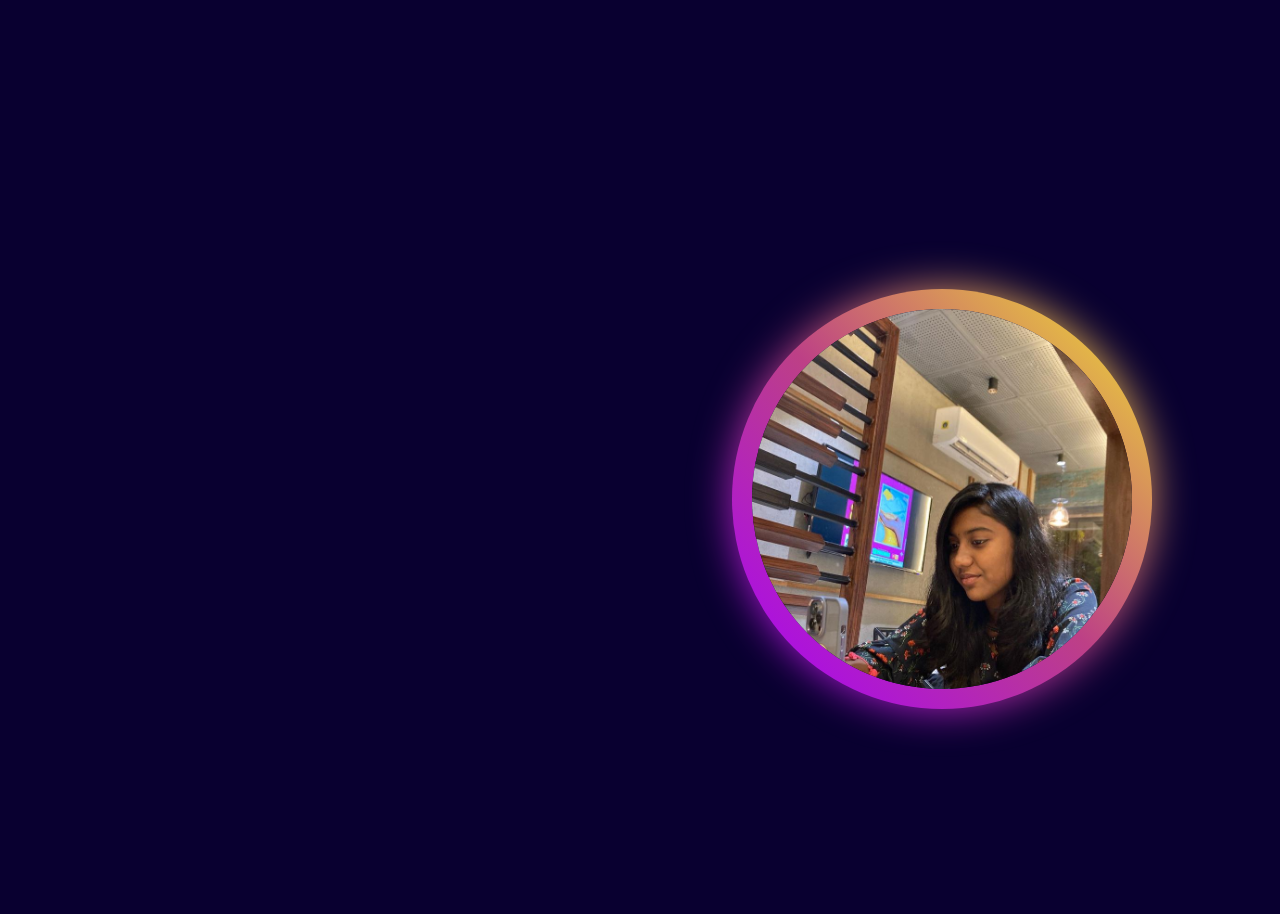
<file: index.html>
<!DOCTYPE html>
<html>
    <head>
        <link rel="stylesheet" href="styles.css">
        <link href='https://unpkg.com/boxicons@2.1.4/css/boxicons.min.css' rel='stylesheet'>
    </head>
    <body>
        <h3><header class="header">
            <a class="logo" >My Profile.</a>
            <nav class="navbar">
                <a href="index.html">Home</a>
                <a href="aboutme.html">About</a>
                <a href="skills.html">Skills</a>
                <a href="certifications.html">Certifications</a>
                <a href="projects.html">Projects</a>
                <a href="contact.html">Contact</a>
            </nav>
        </header></h3>
        <section class="home" id="homepage">
            <div class="home-sci">
                <a href="https://www.linkedin.com/in/ishwaryathirumurugan/"><i class='bx bxl-linkedin'></i></a>
                <a href="https://github.com/Ishwaryathiru"><i class='bx bxl-github'></i></a>
                <a href="https://www.instagram.com/ishwaryathirumurugan/"><i class='bx bxl-instagram'></i></a>    
            </div>
            <div class="home-content">
                <h1>Hi I'm Ishwarya</h1>
                <h3>Student of TCE</h3>
                <p>Welcome to my digital playground! I'm a IT student on a journey to explore and innovate. Passionate about coding in C, Java, Python, HTML, and CSS, I'm here to showcase my evolving skills and projects. From web development to algorithmic adventures, each line of code tells a story of curiosity and growth. Join me in this tech odyssey as I bring ideas to life and navigate the ever-evolving world of IT. Let's connect, collaborate, and code the future together!</p>
            </div>
            <div class="home-img">
                <div class="glowing-circle">
                    <span></span>
                    <span></span>
                    <div class="image">
                        <img src="ishu1.jpeg" alt="">
                    </div>
                </div>
            </div>
        </section>
    </body>
</html>
</file>
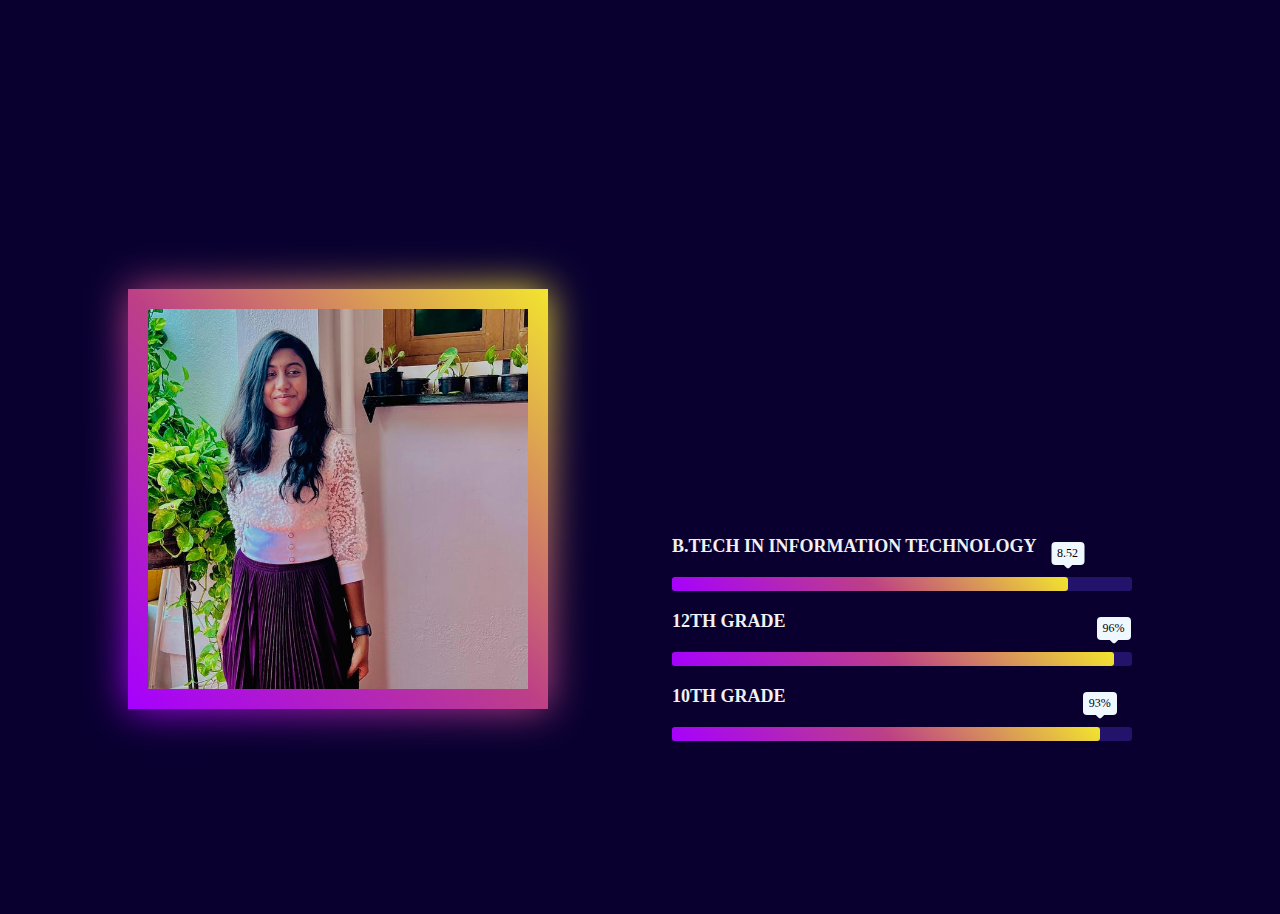
<file: aboutme.html>
<!DOCTYPE html>
<html>
    <head>
        <link rel="stylesheet" href="styles.css">
        <link href='https://unpkg.com/boxicons@2.1.4/css/boxicons.min.css' rel='stylesheet'>
    </head>
    <body>
        <h3><header class="header">
            <a class="logo" >My Profile.</a>
            <nav class="navbar">
                <a href="index.html">Home</a>
                <a href="aboutme.html">About</a>
                <a href="skills.html">Skills</a>
                <a href="certifications.html">Certifications</a>
                <a href="projects.html">Projects</a>
                <a href="contact.html">Contact</a>
            </nav>
        </header></h3>
        
        <section class="home" id="aboutme">
            <div class="home-img">
                <div class="glowing-circle1" style="border-radius: 100%;">
                    <span></span>
                    <span></span>
                    <div class="image">
                        <img src="ishupic.jpeg" alt="">
                    </div>
                </div>
            </div>
            <div class="home-content">
                <h1>Who Am I?</h1>
                <h3>I'm Ishwarya</h3>
                <p style="font-size: 20px;">
                    Currently pursuing my B.Tech Degree in Thiagarajar College Of Engineering Madurai.
                    I am a IT student with a passion for exploring the vast realm of technology. Coding is not just a skill for me; it's a way to express creativity and 
                    solve real-world problems.
                    <br>
                    <br>
                    <h3>Education</h3>
                    <div class="skills">
                        <div class="skill">
                          <div class="skill-name">B.Tech in Information Technology</div>
                          <div class="skill-bar">
                            <div class="skill-per" per="8.52" style="max-width:86%"></div>
                          </div>
                        </div>
                        <div class="skill">
                          <div class="skill-name">12th Grade</div>
                          <div class="skill-bar">
                            <div class="skill-per" per="96%" style="max-width:96%"></div>
                          </div>
                        </div>
                        <div class="skill">
                            <div class="skill-name">10th Grade</div>
                            <div class="skill-bar">
                              <div class="skill-per" per="93%" style="max-width:93%"></div>
                            </div>
                          </div>
                    </div>
                </p>
                <br>
                <p><Thanks for stopping by, and let's code something amazing together!></p> 
                </p>
            </div>
        </section>
    </body>
</html>
</file>
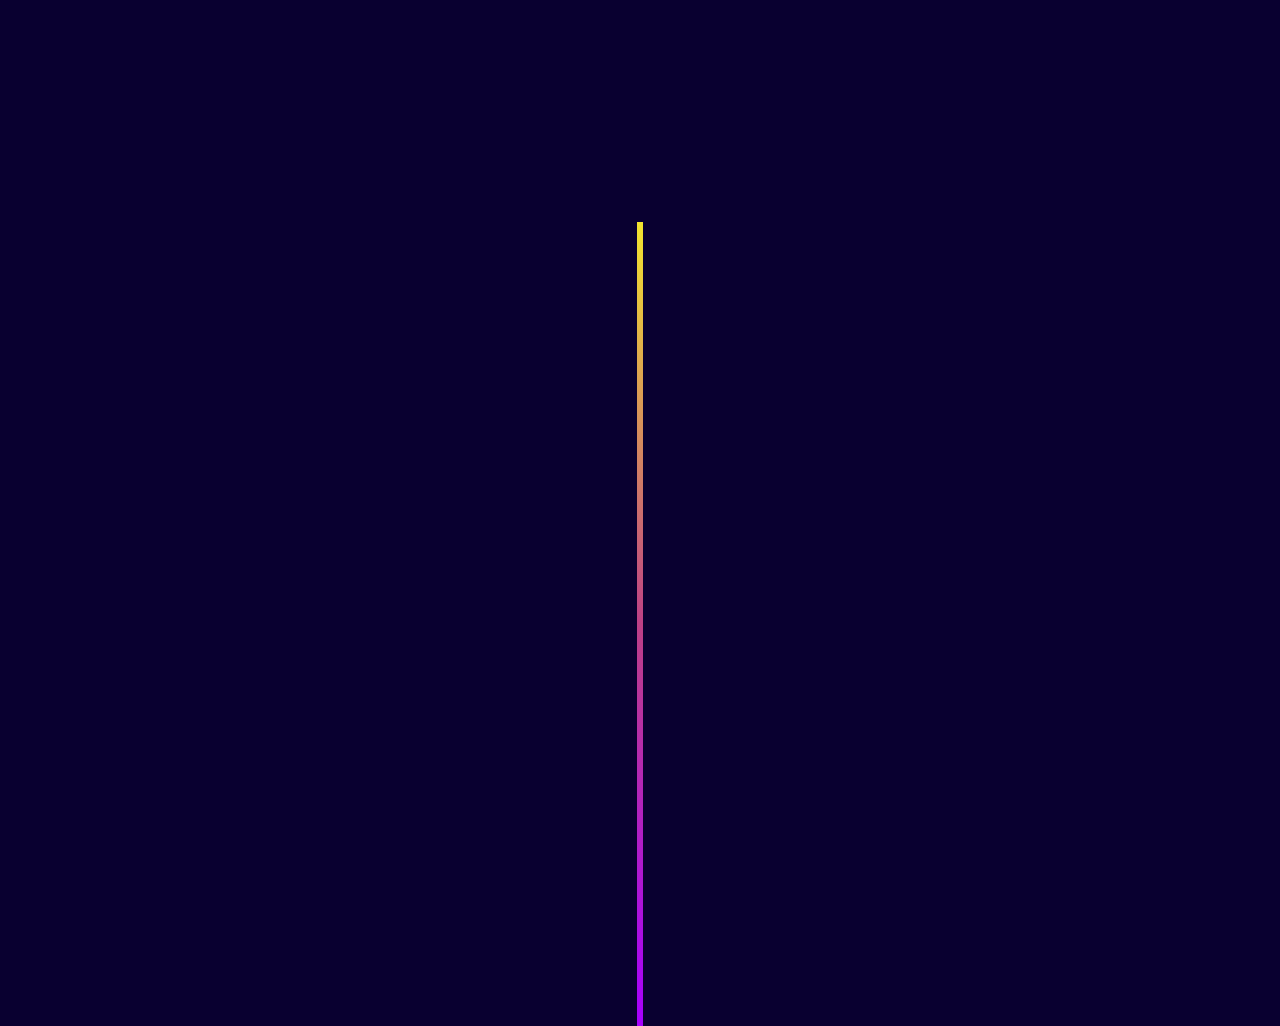
<file: certifications.html>
<!DOCTYPE html>
<html>
    <head>
        <link rel="stylesheet" href="styles.css">
        <link href='https://unpkg.com/boxicons@2.1.4/css/boxicons.min.css' rel='stylesheet'>
    </head>
    <body>
        <h3><header class="header">
            <a class="logo" >My Profile.</a>
            <nav class="navbar">
                <a href="index.html">Home</a>
                <a href="aboutme.html">About</a>
                <a href="skills.html">Skills</a>
                <a href="certifications.html">Certifications</a>
                <a href="projects.html">Projects</a>
                <a href="contact.html">Contact</a>
            </nav>
        </header></h3>
        
        <section class="home" id="Certifications">
            <div class="timeline">
                <div class="container left-container">
                    <div class="text-box">
                        <h2>AI for India 2.0</h2>
                        <small>Guvi</small>
                        <p>As AI being an blooming technologhy;Indian 
                            government have made an intiative to provide 
                            AI for all under GUVI an IITM inhibated 
                            company and I was certified in it.I'm 
                            happy to share the 
                            <a style="color: rgb(0, 0, 0);" href="https://www.guvi.in/verify-certificate?id=v8021x69m9l1k59H65&course=ai_for_in_en">certificate</a></p>
                    </div>
                </div>
                
                <div class="container right-container">
                    <div class="text-box">
                        <h2>HTML & CSS Essential Bootcamp</h2>
                        <small>Lets Upgrade</small>
                        <p>It was 5 day bootcamp which helped me to know the basics of html & css. Here is the link of the 
                            <a style="color: rgb(0, 0, 0);" href="https://verify.letsupgrade.in/certificate/LUEHTMLFEB123443">certificate</a></p> 
                        
                    </div>
                </div>

                <div class="container left-container">
                    <div class="text-box">
                        <h2>ADPP</h2>
                        <small>Advance development Program In Python</small>
                        <p>It was 6 months course certified by CSC pvt. Limited.The course covers C,C++,Python.</p>
                        <small>(The certificate is not shareable)</small>
                    </div>
                </div>
                
                <div class="container right-container">
                    <div class="text-box">
                        <h2>JavaScript Programming Essential Bootcamp</h2>
                        <small>Lets Upgrade</small>
                        <p>It was 5 day bootcamp which helped me to know the basics of JavaScript Programming. Here is the link of the 
                            <a style="color: rgb(0, 0, 0);" href="https://verify.letsupgrade.in/certificate/LUEJSMAR123936">certificate</a></p> 
                    </div>
                </div>
            </div>
            
        </section>
    </body>
</html>
</file>
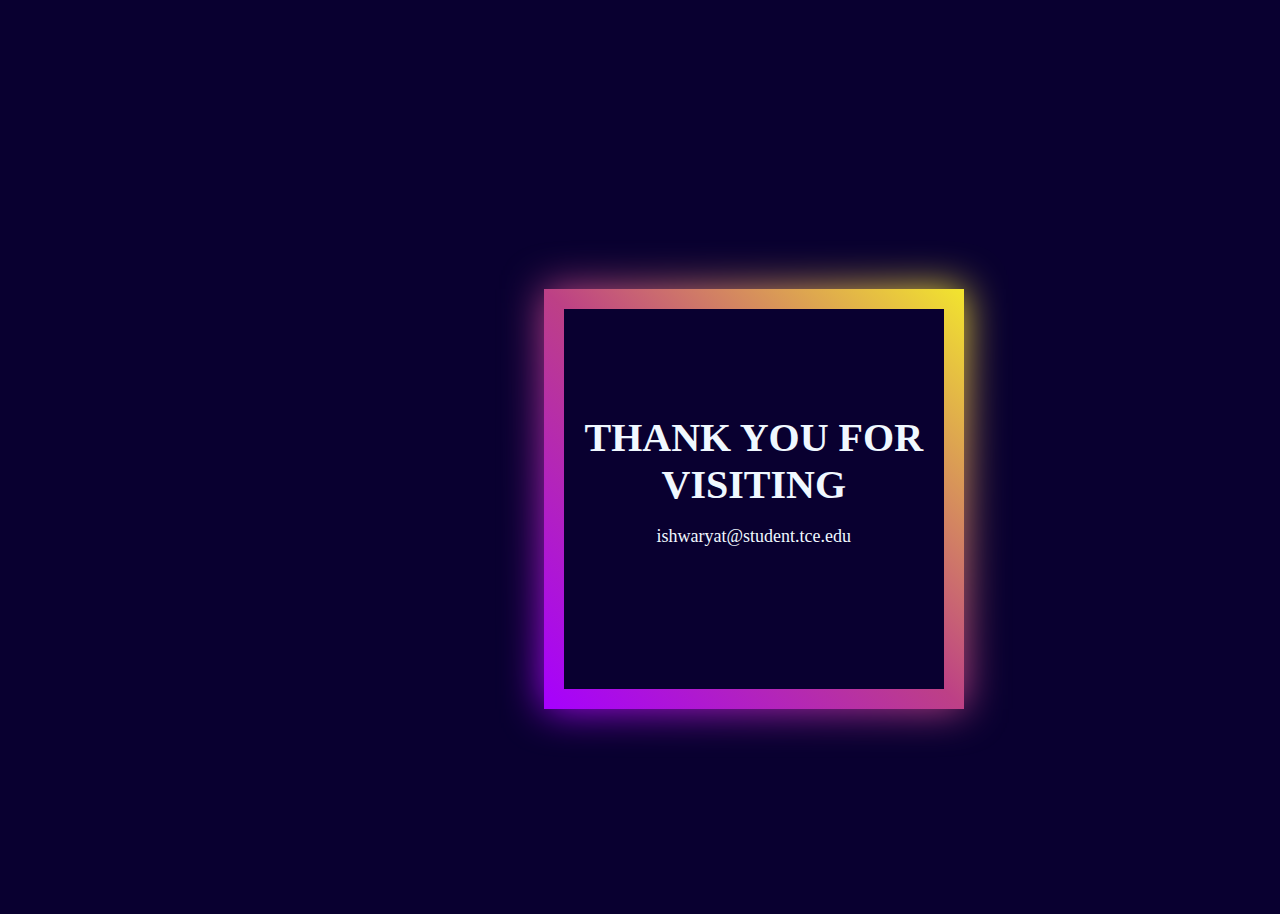
<file: contact.html>
<!DOCTYPE html>
<html>
    <head>
        <link rel="stylesheet" href="styles.css">
        <link href='https://unpkg.com/boxicons@2.1.4/css/boxicons.min.css' rel='stylesheet'>
    </head>
    <body>
        <h3><header class="header">
            <a class="logo" >My Profile.</a>
            <nav class="navbar">
                <a href="index.html">Home</a>
                <a href="aboutme.html">About</a>
                <a href="skills.html">Skills</a>
                <a href="certifications.html">Certifications</a>
                <a href="projects.html">Projects</a>
                <a href="contact.html">Contact</a>
            </nav>
        </header></h3>
        <section class="home" id="aboutme">
            <div class="home-img" >
                <div class="glowing-circle1" style="border-radius: 100%;margin-left: 99%;">
                    <span></span>
                    <span></span>
                    <div class="image" style="text-align: center;margin-top: 50%;">
                        <h1 style="font-size: 40px;">THANK YOU FOR VISITING</h1>
                        <br>
                        <p style="font-size: 18px;">ishwaryat@student.tce.edu</p>
                    </div>
                </div>
            </div>
        
    </body>
</html>
</file>
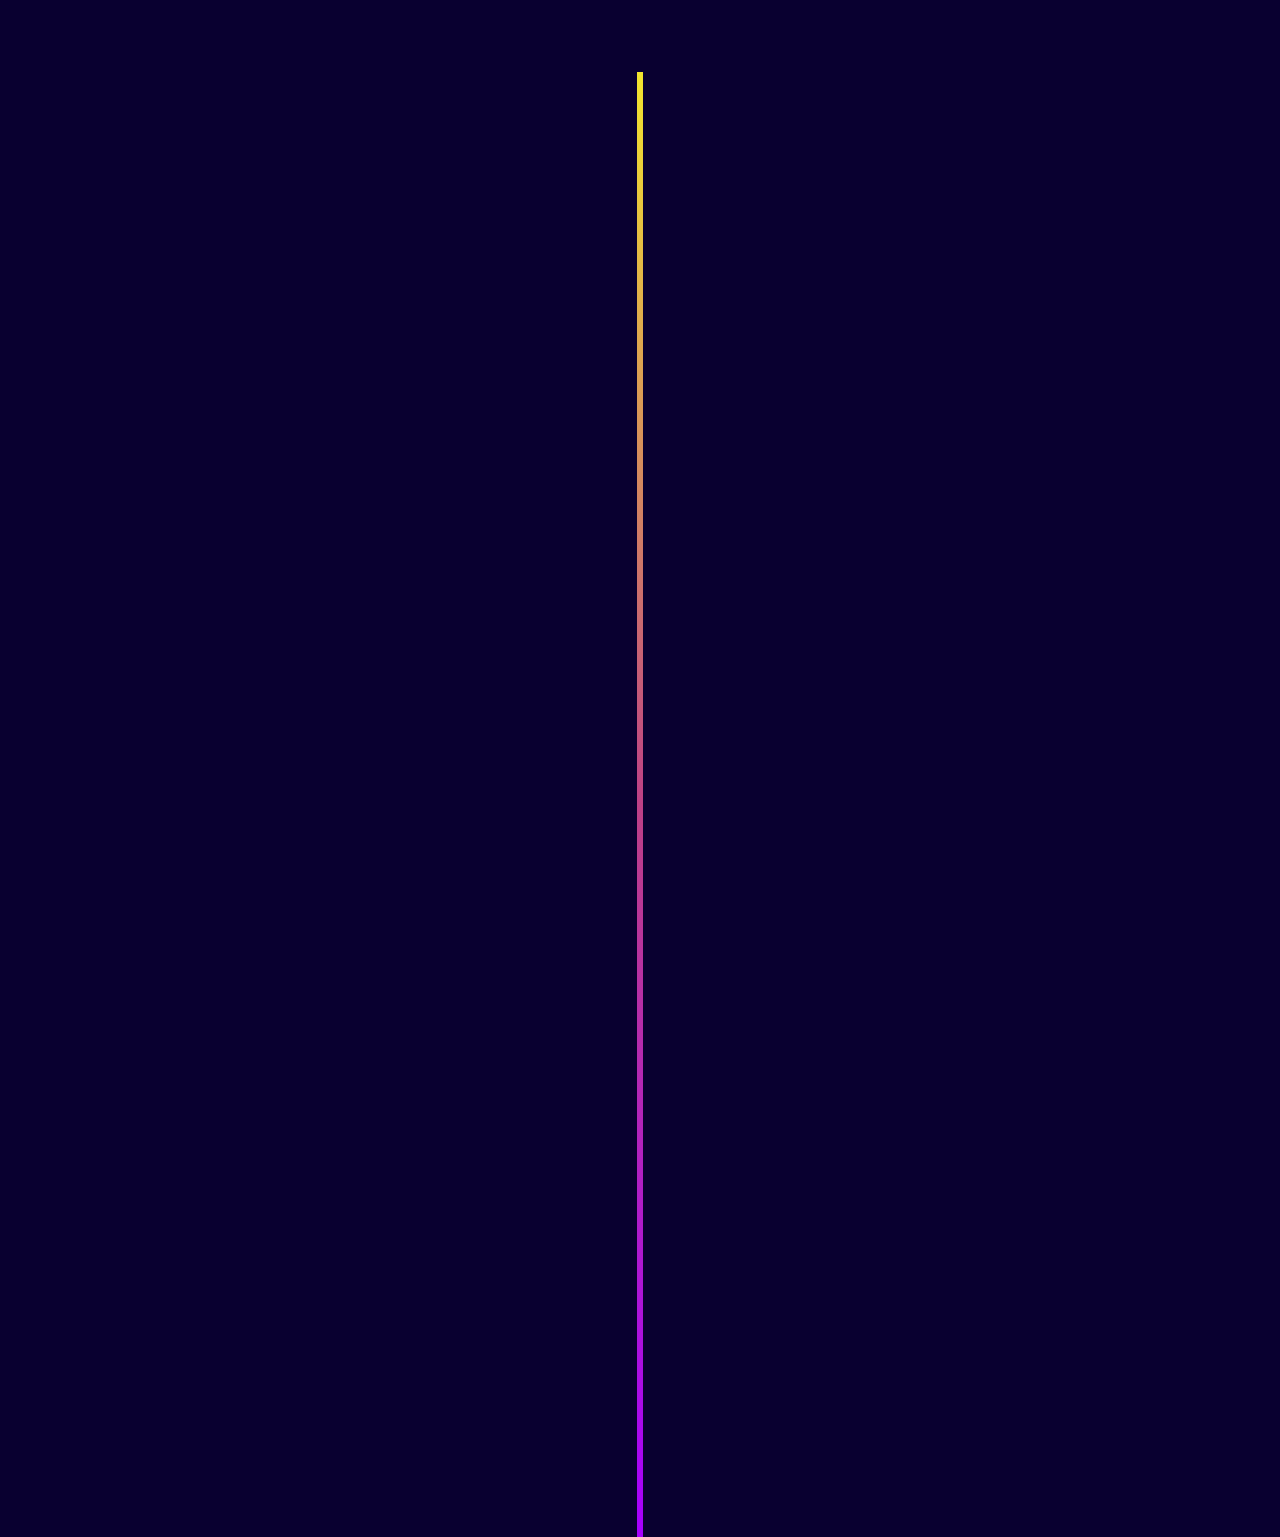
<file: projects.html>
<!DOCTYPE html>
<html>
    <head>
        <link rel="stylesheet" href="styles.css">
        <link href='https://unpkg.com/boxicons@2.1.4/css/boxicons.min.css' rel='stylesheet'>
    </head>
    <body>
        <h3><header class="header">
            <a class="logo" >My Profile.</a>
            <nav class="navbar">
                <a href="index.html">Home</a>
                <a href="aboutme.html">About</a>
                <a href="skills.html">Skills</a>
                <a href="certifications.html">Certifications</a>
                <a href="projects.html">Projects</a>
                <a href="contact.html">Contact</a>
            </nav>
        </header></h3>
        <br></br>
        <br></br>
        <br></br>
        <br></br>
        <br></br>
        <section class="home" id="Certifications">
            <div class="timeline">
                <div class="container left-container">
                    <div class="text-box">
                        <h2>Emotion Based Music Recommendation System</h2>
                        <small>Face-Tune</small>
                        <p>This project aims to recognize human emotions using facial expression analysis and provide real-time music recommendations
                            based on the detected emotion. It utilizes a convolutional neural network (CNN) model trained to classify
                            emotions such as happiness, sadness, surprise, disgust, anger, and neutrality. 
                            The facial expression recognition is performed using OpenCV and Haar cascades for face detection. 
                            Have a look at the model:
                            <a style="color: rgb(0, 0, 0);" href="https://www.linkedin.com/posts/ishwaryathirumurugan_ai-innovationinprogress-facialrecognition-activity-7196568006267678720-ma2C?utm_source=share&utm_medium=member_desktop">Face Tune</a></p>     
                    </div>
                </div>
                <div class="container right-container">
                    <div class="text-box">
                        <h2>Attachment Chatting Bot</h2>
                        <small>Attachment Bot</small>
                        <p>Developed a system to upload, extract, and process text from PDF, Word, and Excel documents using libraries like PyPDF2, docx, and openpyxl.
                            Implemented text chunking and generated embeddings using RecursiveCharacterTextSplitter and Google Generative AI models, stored and searched efficiently with FAISS.
                            Built an interactive GUI with Tkinter that allows users to query document contents, providing detailed answers through a conversational AI model leveraging Google Generative AI.
                            Have a look at the model:
                            <a style="color: rgb(0, 0, 0);" href="https://www.linkedin.com/posts/ishwaryathirumurugan_langchain-genai-embeddings-activity-7241863647075934209-PoBw?utm_source=share&utm_medium=member_desktop">Attacment bot</a></p>     
                    </div>
                </div>
                <div class="container left-container">
                    <div class="text-box">
                        <h2>Furniture eCommerce webapp</h2>
                        <small>NIK-The King Of Furniture</small>
                        <p>TThe NIK-eCommerce web app, crafted by a proficient team of three, enables customers to explore and purchase furniture from different countries. With key features like signup, home, payment, and product pages, the app offers a seamless user experience. Led by an effective project lead, the team successfully implemented core functionalities. Check out the GitHub repository 
                            <a style="color: rgb(0, 0, 0);" href="https://github.com/Ishwaryathiru/NIK-eCommerce">here</a>
                            for a glimpse into the collaborative effort and innovation behind this dynamic e-commerce platform.
                        </p>
                    </div>
                </div>
                
                <div class="container right-container">
                    <div class="text-box">
                        <h2>Accident Notification Web App</h2>
                        <small>NIKS-Safe-Driving</small>
                        <p>NIKS Safe Driving, a collaborative effort by a team of four, introduces a web app promoting road safety. 
                            The application provides instant insights into accident-prone zones, nearby hospitals, 
                            and facilitates quick sharing of emergency contacts and location. Lead by efficient teamwork, 
                            this project aims to enhance user safety on the road. Explore the GitHub repository for more details:
                            <a style="color: rgb(0, 0, 0);" href="https://github.com/Ishwaryathiru/NIKS-Safe-Driving">NIKS Safe Driving Repository</a></p>     
                    </div>
                </div>
                
            </div>
            
        </section>
    </body>
</html>
</file>
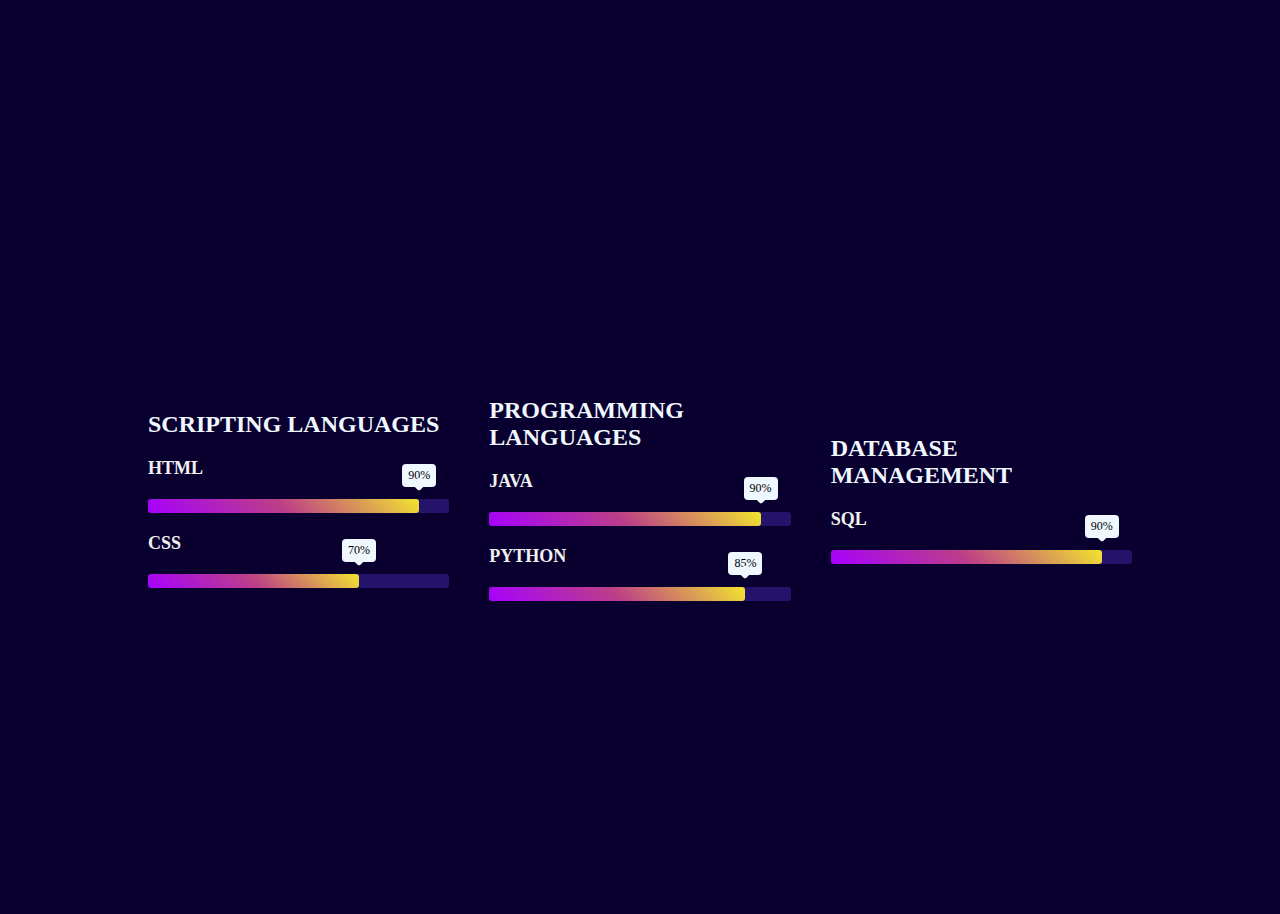
<file: skills.html>
<!DOCTYPE html>
<html>
    <head>
        <link rel="stylesheet" href="styles.css">
        <link href='https://unpkg.com/boxicons@2.1.4/css/boxicons.min.css' rel='stylesheet'>
    </head>
    <body>
        <h3><header class="header">
            <a class="logo" >My Profile.</a>
            <nav class="navbar">
                <a href="index.html">Home</a>
                <a href="aboutme.html">About</a>
                <a href="skills.html">Skills</a>
                <a href="certifications.html">Certifications</a>
                <a href="projects.html">Projects</a>
                <a href="contact.html">Contact</a>
            </nav>
        </header></h3>
        <section class="home" id="skills">
            <div class="skills">
                <h2><b>SCRIPTING LANGUAGES</b></h2>
                <div class="skill">
                  <div class="skill-name">HTML</div>
                  <div class="skill-bar">
                    <div class="skill-per" per="90%" style="max-width:90%"></div>
                  </div>
                </div>
              
                <div class="skill">
                  <div class="skill-name">CSS</div>
                  <div class="skill-bar">
                    <div class="skill-per" per="70%" style="max-width:70%"></div>
                  </div>
                </div>    
            </div>

            <div class="skills">
                <h2><b>PROGRAMMING LANGUAGES</b></h2>
                <div class="skill">
                  <div class="skill-name">Java</div>
                  <div class="skill-bar">
                    <div class="skill-per" per="90%" style="max-width:90%"></div>
                  </div>
                </div>
                <div class="skill">
                  <div class="skill-name">Python</div>
                  <div class="skill-bar">
                    <div class="skill-per" per="85%" style="max-width:85%"></div>
                  </div>
                </div>
            </div>

            <div class="skills">
                <h2><b>DATABASE MANAGEMENT</b></h2>
                <div class="skill">
                  <div class="skill-name">SQL</div>
                  <div class="skill-bar">
                    <div class="skill-per" per="90%" style="max-width:90%"></div>
                  </div>
                </div>
              
            </div>
        </section>
        
    </body>
</html>
</file>
<file: styles.css>
*
{
    margin: 0;
    padding:0;
    font-family:Cambria, Cochin, Georgia, Times, 'Times New Roman', serif;
    box-sizing: border-box;
}
body
{
    background-color: rgb(9, 0, 48);
    color: aliceblue;
}
.header
{
    
    top:0;
    left:0;
    width:100%;
    padding:30px 10%;
    background-color:transparent;
    display: flex;
    justify-content: space-between;
    align-items: center;
    z-index: 100;
}
.logo
{
    font-size:30px;
    color: aliceblue;
    opacity: 0;
    animation: slideTop 1s ease forwards;
}
.navbar a
{
    font-size: 20px;
    color: aliceblue;
    text-decoration: none;
    font-weight: 250;
    margin-left: 20px;
    opacity: 0;
    animation: slideTop1 .5s ease forwards;
    animation-delay: .5s;
}
.navbar a:nth-child(1)
{
    opacity: 0;
    animation: slideBottom 1s ease forwards;
    animation-delay: 1s;

}
.navbar a:nth-child(2)
{
    opacity: 0;
    animation: slideBottom 1s ease forwards;
    animation-delay: 1.1s;

}
.navbar a:nth-child(3)
{
    opacity: 0;
    animation: slideBottom 1s ease forwards;
    animation-delay: 1.2s;

}
.navbar a:nth-child(4)
{
    opacity: 0;
    animation: slideBottom 1s ease forwards;
    animation-delay: 1.3s;

}
.navbar a:nth-child(5)
{
    opacity: 0;
    animation: slideBottom 1s ease forwards;
    animation-delay: 1.4s;

}
.navbar a:nth-child(6)
{
    opacity: 0;
    animation: slideBottom 1s ease forwards;
    animation-delay: 1.5s;

}
.home
{
    width:100%;
    margin-top: -80px;
    height:100vh;
    display:flex;
    justify-content: space-between;
    align-items: center;
    padding: 70px 10% 0;
}
.home-content
{
    max-width: 500px;
    margin-left: -100px;
}
.home-content h1
{
    font-size: 55px;
    font-weight: 750;
    line-height: 1.2;
    opacity: 0;
    animation: slideRight 1s ease forwards;
    animation-delay: .7s;
}
.home-content h3
{
    font-size: 31px;
    font-weight: 750;
    opacity: 0;
    animation: slideLeft 1s ease forwards;
    animation-delay: 1s;
}
.home-content p
{
    font-size: 18px;
    margin-top: 20px 0 40px;
    opacity: 0;
    animation: slideLeft 1s ease forwards;
    animation-delay: 1.3s;
} 



.home-sci a
{
    position: relative;
    display: flex;
    justify-content: center;
    align-items: center;
    width: 45px;
    height: 45px;
    background:linear-gradient(45deg,rgb(166, 0, 255),rgb(189, 64, 134),rgb(242, 229, 46)) ;
    border-radius: 50%;
    font-size: 25px;
    color: aliceblue;
    text-decoration: none;
    margin: 20px 0;
    z-index: 1;
}
.home-sci a:nth-child(1)
{
    opacity: 0;
    animation: slideBottom 1s ease forwards;
    animation-delay: 1.6s;

}
.home-sci a:nth-child(2)
{
    opacity: 0;
    animation: slideBottom 1s ease forwards;
    animation-delay: 1.5s;

}
.home-sci a:nth-child(3)
{
    opacity: 0;
    animation: slideBottom 1s ease forwards;
    animation-delay: 1.4s;

}
.home-sci a::after
{
    content: '';
    position: absolute;
    width: 100%;
    height: 100%;
    background-color:rgb(9, 0, 48);
    border-radius: 50%;
    transform: scale(.88);
    z-index: -1;
    transition: .5s ease;
   

}
.home-sci a:hover::after
{
    transform:scale(0);
}
.home-img
{
    width: 420px;
    height: 420px;

}
.navbar a.decor,
.navbar a:hover
{
    background: linear-gradient(45deg,rgb(166, 0, 255),rgb(189, 64, 134),rgb(242, 229, 46));
    -webkit-text-fill-color: transparent;
    -webkit-background-clip: text;
}
.home-img .glowing-circle
{
    position: relative;
    width: 100%;
    height: 100%;
    border-radius:50% ;
    display: flex;
    justify-content: center;
    align-items: center;
}
.home-img .glowing-circle::after
{
    content: '';
    position: absolute;
    width: 380px;
    height: 380px;
    border-radius:50% ;
    background-color: rgb(9, 0, 48);
}
.glowing-circle .image
{
    position: relative;
    width: 380px;
    height: 380px;
    z-index:1;

    border-radius: 50%;
    overflow: hidden;
}
.image img
{
    max-width: 380px;
    object-fit: cover;
    left:50%;
    position:absolute;
    transform: translateX(-50%);
}
.glowing-circle span
{
    position: absolute;
    height: 100%;
    width: 100%;
    background:linear-gradient(45deg,rgb(166, 0, 255),rgb(189, 64, 134),rgb(242, 229, 46));
    border-radius: 50%;
}
.glowing-circle span:nth-child(1)
{
    filter: blur(20px);
}
@keyframes slideTop
{
    0%
    {
        opacity: 0;
        transform:translateY(100px);
    }
    100%
    {
        opacity:1;
        transform: translateY(0);
    }

}
@keyframes slideTop1
{
    0%
    {
        opacity: 0;
        transform:translateX(100px);
    }
    100%
    {
        opacity:1;
        transform: translateX(0);
    }
}
@keyframes slideRight
{
    0%
    {
        opacity: 0;
        transform:translateX(-100px);
    }
    100%
    {
        opacity:1;
        transform: translateX(0);
    }
}
@keyframes slideLeft
{
    0%
    {
        opacity: 0;
        transform:translateX(100px);
    }
    100%
    {
        opacity:1;
        transform: translateX(0);
    }
}
@keyframes slideBottom
{
    0%
    {
        opacity: 0;
        transform:translateY(-100px);
    }
    100%
    {
        opacity:1;
        transform: translateY(0);
    }

}

.home-img .glowing-circle1
{
    position: relative;
    width: 100%;
    height: 100%;
    border-radius:50% ;
    display: flex;
    justify-content: center;
    align-items: center;
}
.home-img .glowing-circle1::after
{
    content: '';
    position: absolute;
    width: 380px;
    height: 380px;
    background-color: rgb(9, 0, 48);
}
.glowing-circle1 .image
{
    position: relative;
    width: 380px;
    height: 380px;
    z-index:1;
    overflow: hidden;
}
.image img
{
    max-width: 380px;
    object-fit: cover;
    left:50%;
    position:absolute;
    transform: translateX(-50%);
}
.glowing-circle1 span
{
    position: absolute;
    height: 100%;
    width: 100%;
    background:linear-gradient(45deg,rgb(166, 0, 255),rgb(189, 64, 134),rgb(242, 229, 46));
}
.glowing-circle1 span:nth-child(1)
{
    filter: blur(20px);
}
.skills{
    width: 100%;
    max-width: 600px;
    padding: 0 20px;
    display: inline-block;
  }
  
  .skill-name{
    font-size: 18px;
    font-weight: 700;
    color: #f1f1f1;
    text-transform: uppercase;
    margin: 20px 0;
  }
  
  .skill-bar{
    height: 14px;
    background: rgb(35, 19, 107);
    border-radius: 3px;
  }
  
  .skill-per{
    height: 14px;
    background: linear-gradient(45deg,rgb(166, 0, 255),rgb(189, 64, 134),rgb(242, 229, 46));
    border-radius: 3px;
    position: relative;
    animation: fillBars 2.5s 1;
  }
  
  .skill-per::before{
    content: attr(per);
    position: absolute;
    padding: 4px 6px;
    background: aliceblue;
    color: black;
    border-radius: 4px;
    font-size: 12px;
    top: -35px;
    right: 0;
    transform: translateX(50%);
  }
  
  .skill-per::after{
    content: "";
    position: absolute;
    width: 10px;
    height: 10px;
    background: aliceblue;
    top: -20px;
    right: 0;
    transform: translateX(50%) rotate(45deg);
    border-radius: 2px;
  }
  
  @keyframes fillBars{
    from{
      width: 0;
    }
    to{
      width: 100%;
    }
  }
.timeline
{
    margin-top: 250px;      
    position:relative;
    max-width:1200px;
    
}
.container
{
    padding:10px 50px;
    position: relative;
    width:50%;
    animation:movedown 1s linear forwards;
    opacity: 0;
}
@keyframes movedown
{
    0%
    {
        opacity: 1;
        transform: translateY(-30px);
    }
    100%
    {
        opacity: 1;
        transform: translateY(0px);
    }
}
.container:nth-child(1)
{
    animation-delay: 0s;
}
.container:nth-child(2)
{
    animation-delay: 1s;
}
.container:nth-child(3)
{
    animation-delay: 2s;
}
.container:nth-child(4)
{
    animation-delay: 3s;
}
.text-box
{
    padding:20px 30px;
    background:  linear-gradient(45deg,rgb(166, 0, 255),rgb(189, 64, 134),rgb(242, 229, 46));
    color: white;
    position: relative;
    border-radius: 6px;
    font-size: 18px;
}
.left-container
{
    left:0;
}
.right-container
{
    left:50%;
}
.timeline::after
{
    content:'';
    position: absolute;
    width:6px;
    height: 100%;
    background: linear-gradient(45deg,rgb(166, 0, 255),rgb(189, 64, 134),rgb(242, 229, 46)); ;
    top:0;
    left:50%;
    margin-left:-3px;
    z-index:-1;
    animation: moveline 4s linear forwards;
}
@keyframes moveline
{
    0%
    {
        height:0;
    }
    100%
    {
        height:100%;
    }
}
.footer
{
    position: fixed;
    bottom:-100px;
    left:0;
    width:100%;
    padding:30px 10%;
    background-color:transparent;
    display: flex;
    justify-content: space-between;
    align-items: center;
    z-index: 100;
}
.logo1
{
    font-size:30px;
    color: aliceblue;
}

.logo
{
    font-size:30px;
    color: aliceblue;
    opacity: 0;
    animation: slideTop 1s ease forwards;
}
</file>
